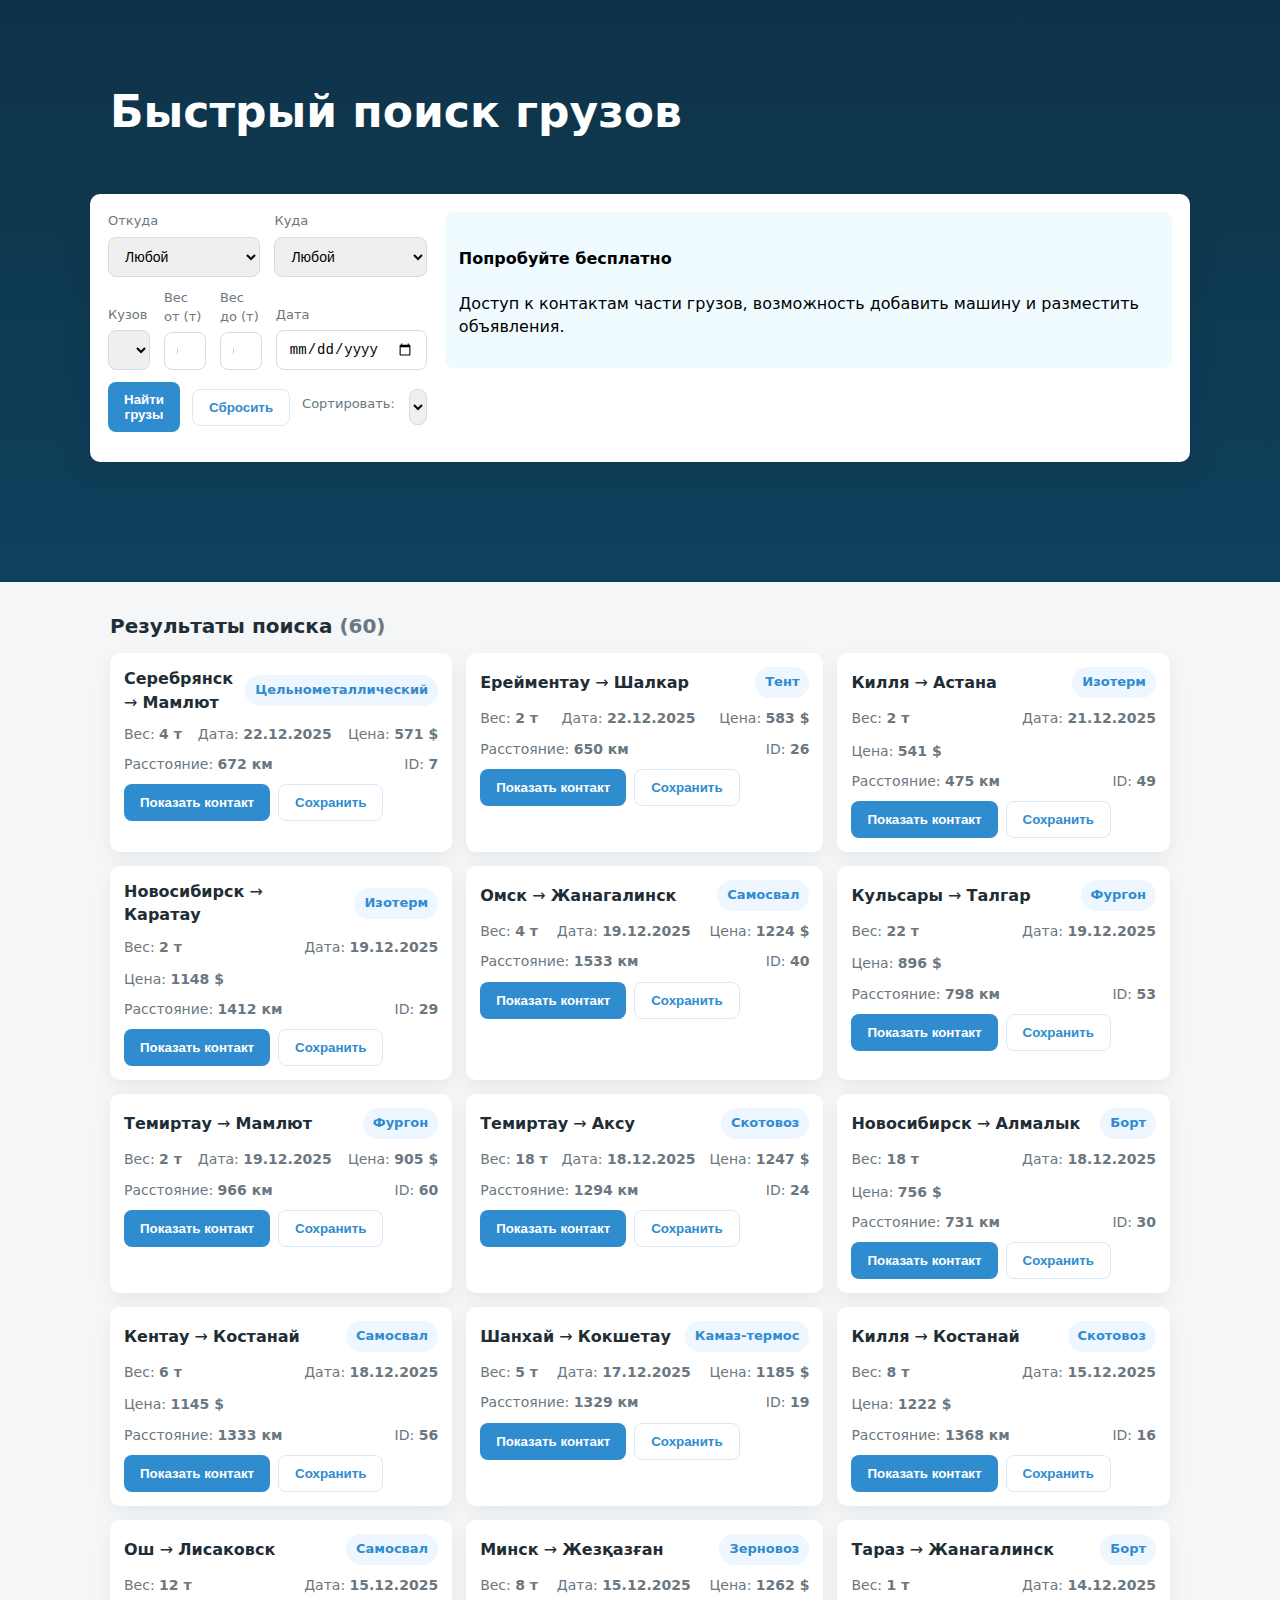
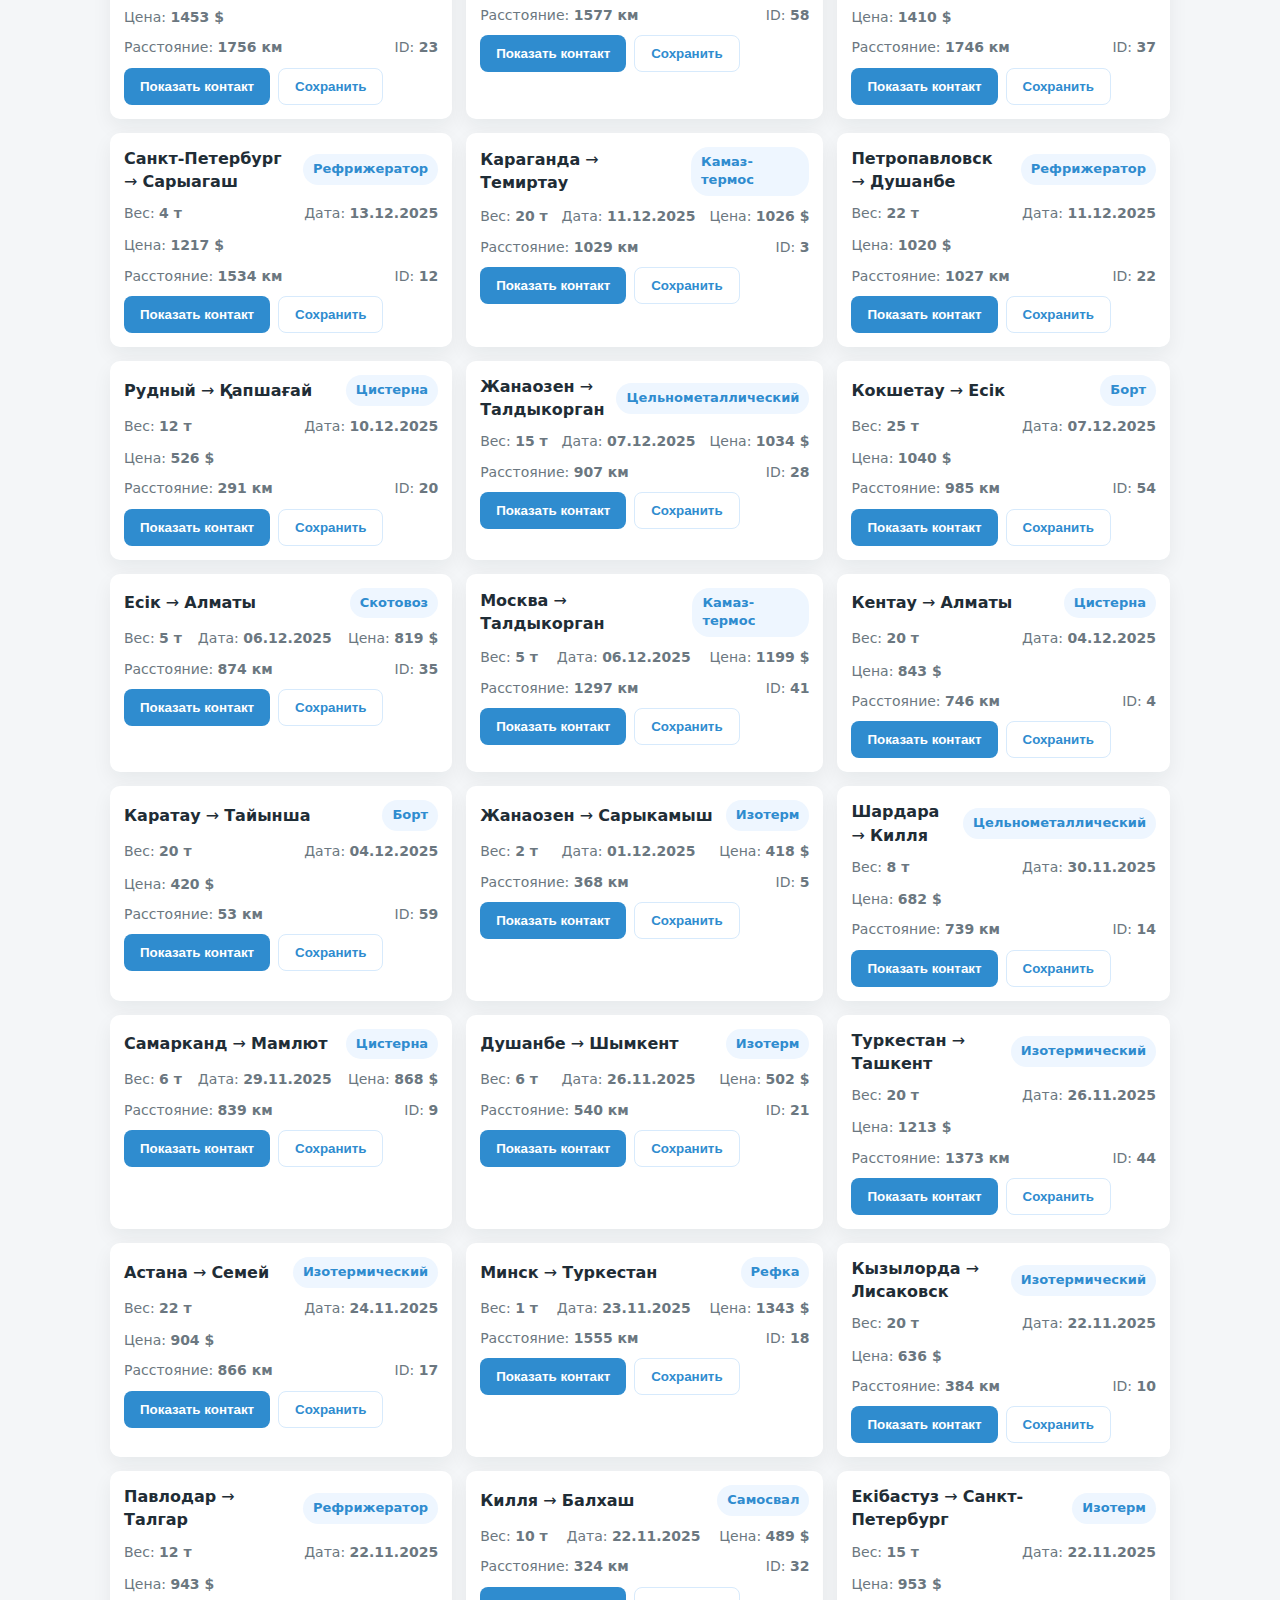
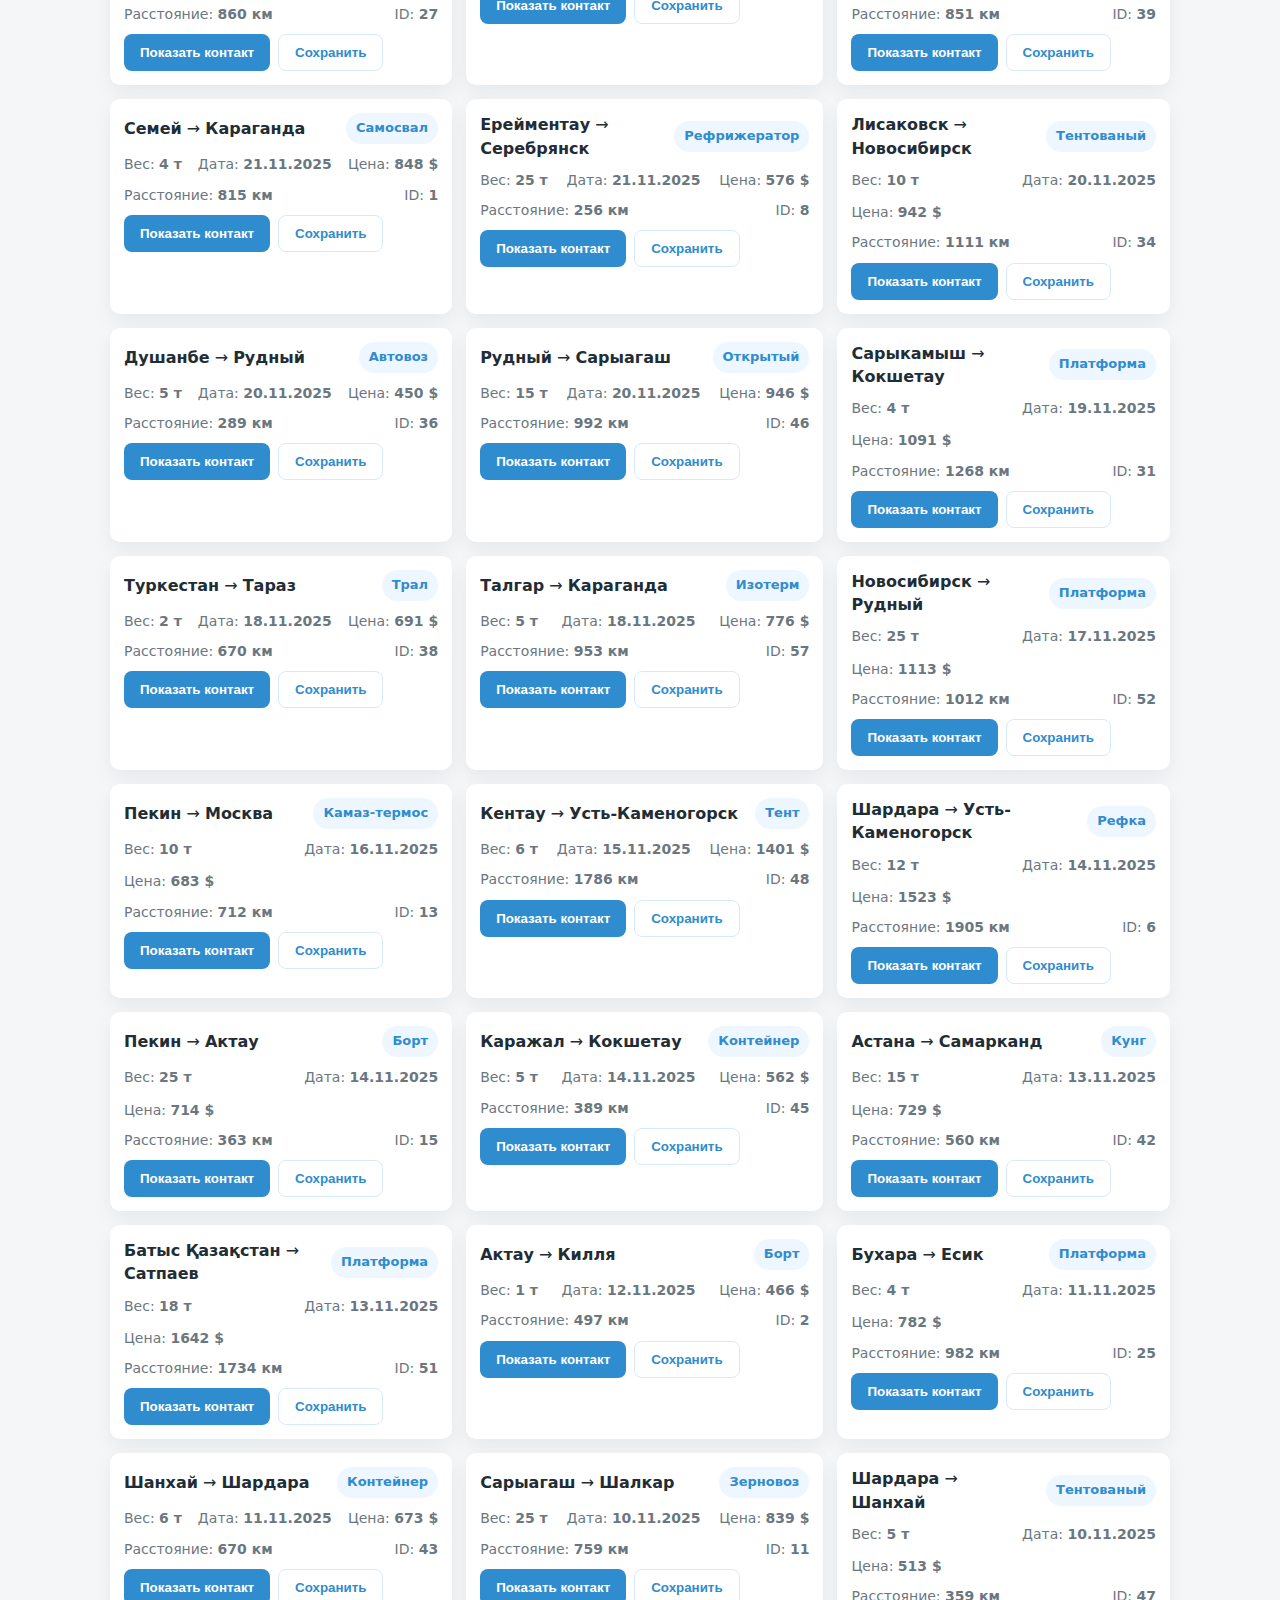
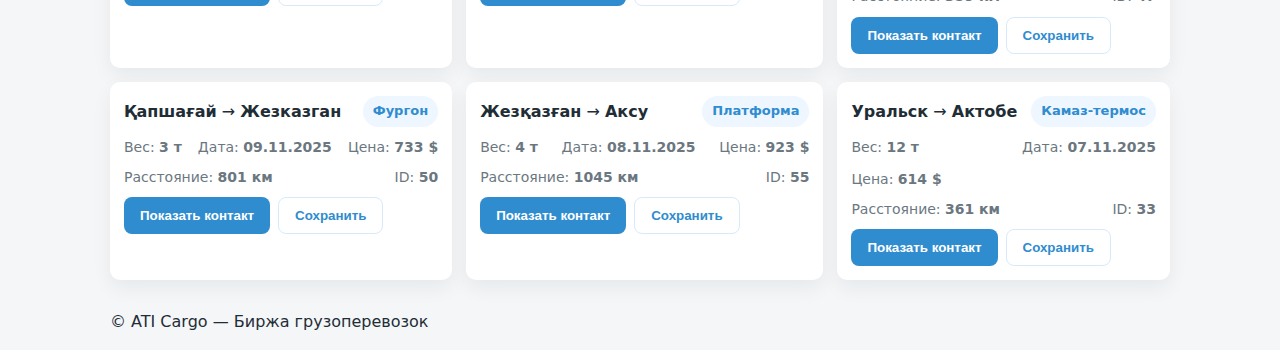
<file: page2/index2.html>
<!doctype html>
<html lang="ru">
<head>
  <meta charset="utf-8" />
  <meta name="viewport" content="width=device-width,initial-scale=1" />
  <title>ATI — Поиск грузов</title>
  <link rel="stylesheet" href="style.css">
</head>
<body>
  <header class="hero">
    <div class="container hero-inner">
      <div class="hero-text">
        <h1>Быстрый поиск грузов</h1>
        <p class="subtitle">Найдите подходящий груз или транспорт по Казахстану и соседним странам</p>
      </div>
    </div>

    <div class="search-card" role="region" aria-label="Поиск грузов">
      <form id="searchForm" class="search-form">
        <div class="row">
          <div class="col">
            <label>Откуда</label>
            <select id="qFrom" name="from"></select>
          </div>
          <div class="col">
            <label>Куда</label>
            <select id="qTo" name="to"></select>
          </div>
        </div>

        <div class="row">
          <div class="col">
            <label>Кузов</label>
            <select id="qBody" name="body"></select>
          </div>
          <div class="col small">
            <label>Вес от (т)</label>
            <input type="number" id="qWmin" name="wmin" placeholder="0" min="0">
          </div>
          <div class="col small">
            <label>Вес до (т)</label>
            <input type="number" id="qWmax" name="wmax" placeholder="0" min="0">
          </div>
          <div class="col small">
            <label>Дата</label>
            <input type="date" id="qDate" name="date">
          </div>
        </div>

        <div class="row actions">
          <button type="submit" class="btn btn-primary">Найти грузы</button>
          <button type="button" class="btn btn-ghost" id="resetBtn">Сбросить</button>

          <div style="margin-left:auto;display:flex;gap:8px;align-items:center">
            <label for="sortSelect" style="font-size:13px;color:var(--muted);margin-right:6px">Сортировать:</label>
            <select id="sortSelect" style="padding:8px;border-radius:8px;border:1px solid #d7dbe0">
              <option value="date_desc">Дата (свежие)</option>
              <option value="date_asc">Дата (старые)</option>
              <option value="weight_desc">Вес (убыв.)</option>
              <option value="weight_asc">Вес (возр.)</option>
              <option value="price_desc">Цена (убыв.)</option>
              <option value="distance_asc">Расстояние (ближе)</option>
            </select>
          </div>
        </div>
      </form>

      <aside class="try-box">
        <h4>Попробуйте бесплатно</h4>
        <p>Доступ к контактам части грузов, возможность добавить машину и разместить объявления.</p>
      </aside>
    </div>
  </header>

  <main class="container">
    <section class="results-section">
      <h3 class="results-title">Результаты поиска <span id="resultsCount" style="color:var(--muted);font-weight:600"></span></h3>
      <div id="results" class="results-grid"></div>
    </section>
  </main>

  <footer class="footer">
    <div class="container">
      <p>© ATI Cargo — Биржа грузоперевозок</p>
    </div>
  </footer>

  <script src="data.js"></script>
  <script src="script.js"></script>
</body>
</html>
</file>
<file: page2/style.css>
:root{
  --bg:#f4f6f8;
  --card:#ffffff;
  --accent:#2f8ccf;
  --muted:#6b7780;
  --radius:12px;
  --container:1100px;
}

*{box-sizing:border-box}
body{font-family:Inter,system-ui,Arial,sans-serif;margin:0;background:var(--bg);color:#1f2d36;line-height:1.45}

.container{max-width:var(--container);margin:0 auto;padding:0 20px}

/* HERO */
.hero{background-image:url('images/hero.jpg');background-size:cover;background-position:center;padding:56px 0 120px;position:relative;color:white}
.hero::after{content:"";position:absolute;inset:0;background:linear-gradient(180deg,rgba(10,18,24,0.55),rgba(10,18,24,0.35));z-index:0}
.hero-inner{position:relative;z-index:1}
.hero .hero-text{padding:24px 0}
.hero h1{

  font-size:44px;
  margin:0 0 6px;
  font-weight:800;
  margin-bottom: 80px;
}
.subtitle{margin:0;font-size:18px;color:rgba(255,255,255,0.9)}

/* SEARCH CARD */
.search-card{position:relative;z-index:2;background:var(--card);border-radius:10px;padding:18px;display:flex;gap:18px;align-items:flex-start;max-width:1100px;margin:-80px auto 0;box-shadow:0 12px 30px rgba(16,30,45,0.12)}
.search-form{flex:1}
.row{display:flex;gap:14px;margin-bottom:12px;align-items:flex-end}
.col{flex:1}
.col.small{max-width:160px}
label{display:block;font-size:13px;color:var(--muted);margin-bottom:6px}
input[type=text],input[type=number],input[type=date],select{width:100%;padding:10px 12px;border:1px solid #d7dbe0;border-radius:8px;font-size:14px}
.actions{display:flex;gap:12px;align-items:center;margin-top:6px}
.btn{padding:10px 16px;border-radius:8px;border:0;font-weight:700;cursor:pointer}
.btn-primary{background:var(--accent);color:white}
.btn-ghost{background:transparent;border:1px solid #d7eafc;color:var(--accent)}

/* try box */
.try-box{background:#f0fbff;
  padding:14px;
  border-radius:8px;
  min-width:260px;  
}
.try-box h4{
color: black; 
font-family:Inter,system-ui,Arial,sans-serif; 
font-weight: 600;
}
.try-box p{
color: black; 
font-family:Inter,system-ui,Arial,sans-serif;  
  font-weight:500;
}


/* main sections */
.results-section{margin:30px 0}
.results-title{margin:0 0 12px;font-size:20px}
.results-grid{display:grid;grid-template-columns:repeat(3,1fr);gap:14px}

/* result card */
.result-card{background:var(--card);border-radius:10px;padding:14px;box-shadow:0 8px 20px rgba(20,30,40,0.06);display:flex;flex-direction:column;gap:10px}
.rc-top{display:flex;justify-content:space-between;align-items:center;gap:12px}
.route{font-size:16px}
.badge{background:#eef6ff;color:var(--accent);padding:6px 10px;border-radius:18px;font-weight:700;font-size:13px}
.rc-meta{display:flex;gap:12px;justify-content:space-between;color:var(--muted);font-size:14px;flex-wrap:wrap}
.rc-actions{display:flex;gap:8px;flex-wrap:wrap}
.rc-contact{background:#fbfdff;padding:10px;border-radius:8px;border:1px dashed #e6f3ff}

/* responsive */
@media (max-width:1000px){.results-grid{grid-template-columns:repeat(2,1fr)}}
@media (max-width:700px){.results-grid{grid-template-columns:1fr}.search-card{flex-direction:column}}
</file>
